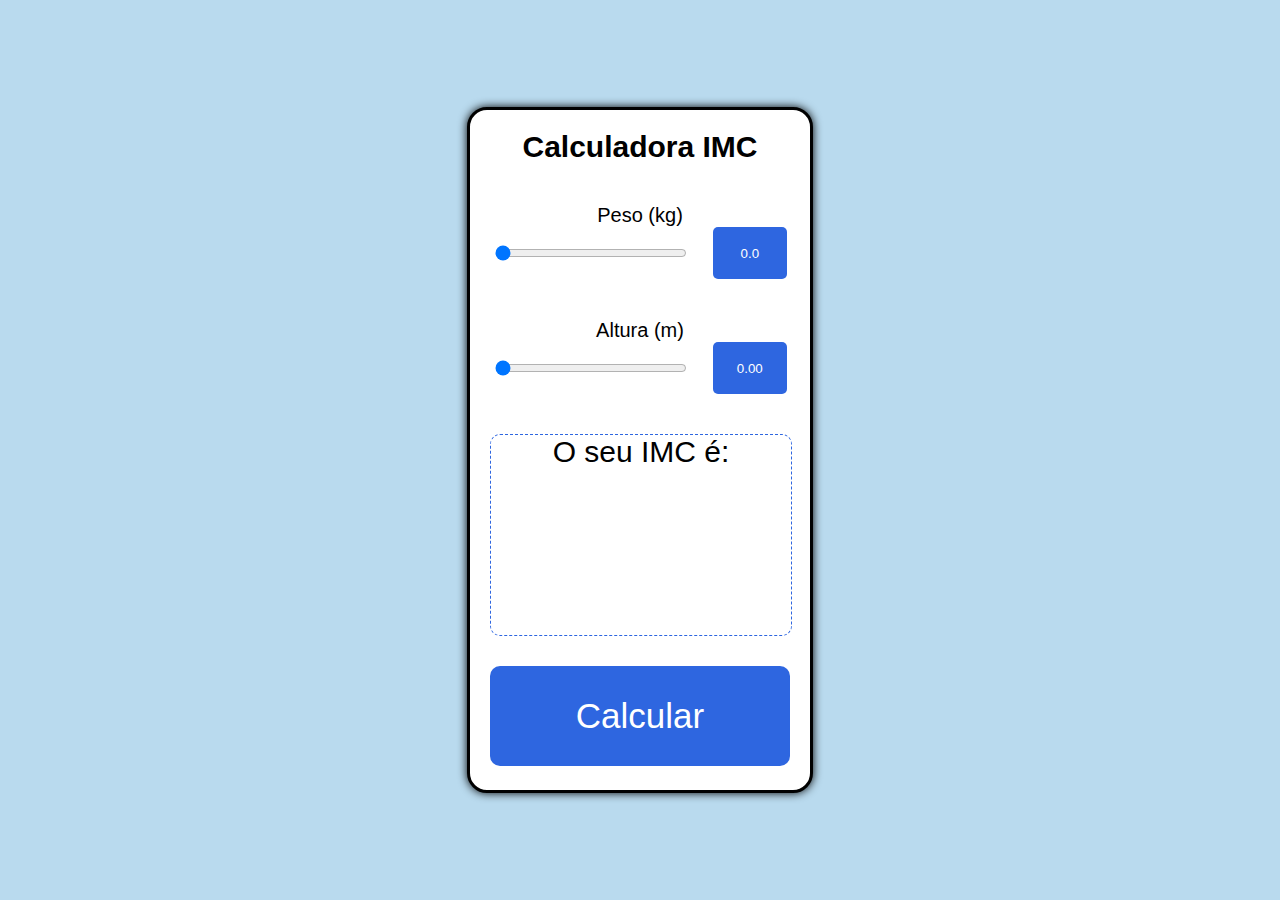
<file: index.html>
<!DOCTYPE html>
<html>

<head>
    <title>Calculadora IMC</title>
    <link rel="stylesheet" href="style.css" type="text/css">
    <link rel="preconnect" href="https://fonts.gstatic.com">
    <link href="https://fonts.googleapis.com/css2?family=Ubuntu:wght@300;500&display=swap" rel="stylesheet">
</head>

<body>
    <div class="container">
        <h1>Calculadora IMC</h1>
        <div class="container-peso">
            <p>Peso (kg)</p>
            <div class="inputs">
                <input id="slider-peso" class="input-slider" type="range" min="0.0" max="300.0" step="0.1" value="0.0">
                <input id="text-peso" class="input-text" type="text" value="0.0">
            </div>
        </div>
        <div class="container-altura">
            <p>Altura (m)</p>
            <div class="inputs">
                <input id="slider-altura" class="input-slider" type="range" min="0.00" max="2.50" step="0.01"
                    value="0.00">
                <input id="text-altura" class="input-text" type="text" value="0.00">
            </div>
        </div>
        <div class="resultado">
            <div id="O-seu-IMC-é">
                <p>O seu IMC é:</p>
            </div>
            <div id="imc-calculado">
                <p></p>
            </div>
            <div id="classificacao-imc">
                <p id="mensagem-imc"></p>
            </div>
        </div>
        <div>
            <input id="btnCalcular" class="botao-calcular" type="button" value="Calcular">
        </div>
    </div>
    <script type="text/javascript" src="script.js"></script>
</body>

</html>
</file>
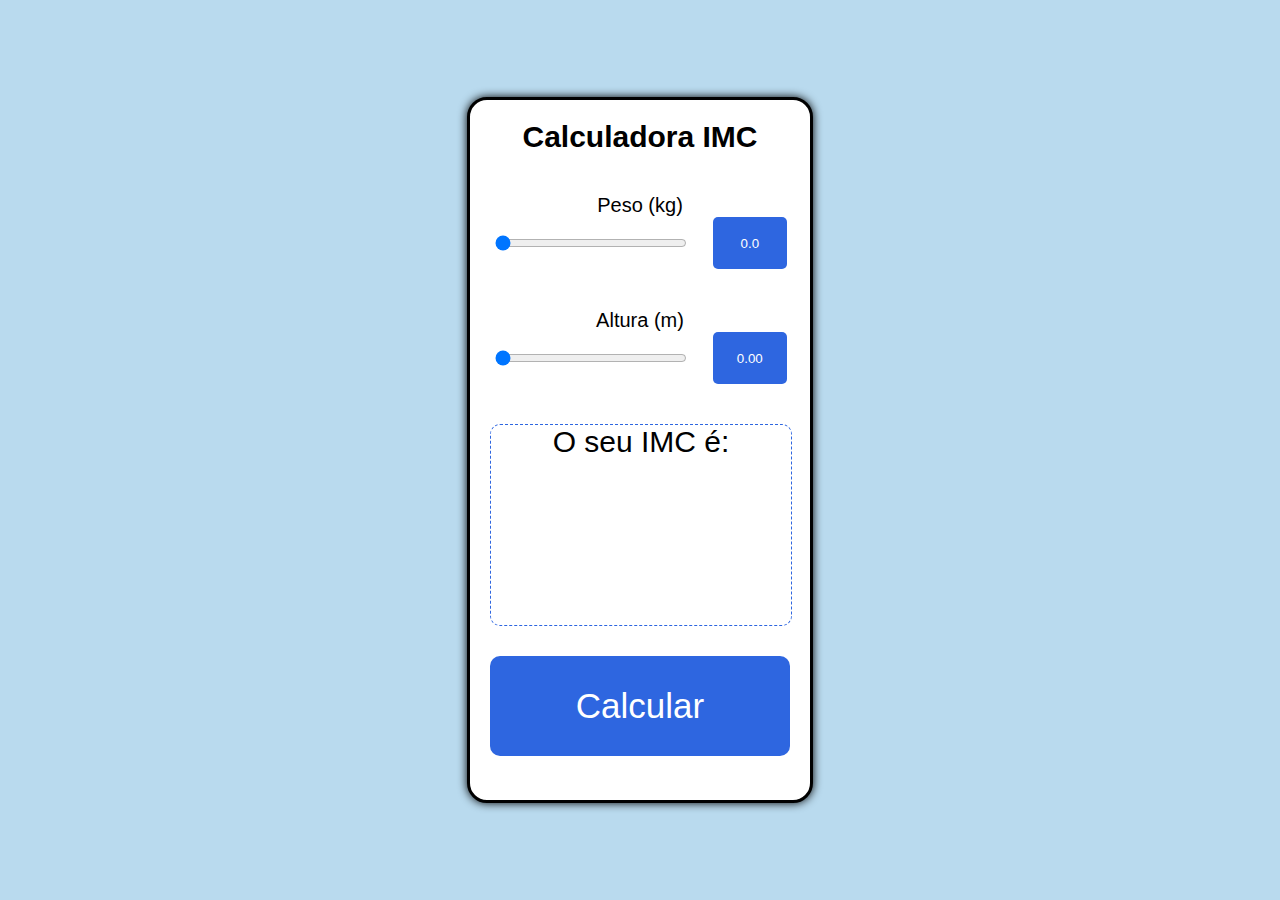
<file: Projeto/index.html>
<!DOCTYPE html>
<html>

<head>
    <title>Calculadora IMC</title>
    <link rel="stylesheet" href="style.css" type="text/css">
    <link rel="preconnect" href="https://fonts.gstatic.com">
    <link href="https://fonts.googleapis.com/css2?family=Ubuntu:wght@300;500&display=swap" rel="stylesheet">
</head>

<body>
    <div class="container">
        <h1>Calculadora IMC</h1>
        <div class="container-peso">
            <p>Peso (kg)</p>
            <div class="inputs">
                <input id="slider-peso" class="input-slider" type="range" min="0.0" max="300.0" step="0.1" value="0.0">
                <input id="text-peso" class="input-text" type="text" value="0.0">
            </div>
        </div>
        <div class="container-altura">
            <p>Altura (m)</p>
            <div class="inputs">
                <input id="slider-altura" class="input-slider" type="range" min="0.00" max="2.50" step="0.01"
                    value="0.00">
                <input id="text-altura" class="input-text" type="text" value="0.00">
            </div>
        </div>
        <div class="resultado">
            <p id="O-seu-IMC-é">O seu IMC é:</p>
            <p id="imc-calculado"></p>
            <div id="classificacao-imc">
                <p id="mensagem-imc"></p>
            </div>
        </div>
        <div>
            <input id="btnCalcular" class="botao-calcular" type="button" value="Calcular">
        </div>
    </div>
    <script type="text/javascript" src="script.js"></script>
</body>

</html>
</file>
<file: style.css>
body{
    padding: 0;
    margin: 0;
    display: flex;
    justify-content: center;
    background-color: rgb(185, 218, 238);
    font-family: 'Ubuntu', sans-serif;
}

h1{
    font-size: 30px;
    text-align: center;
    margin: 0;
    margin-bottom: 40px;
}

p {
    margin: 0;
    padding: 0;
}

.container{
    position: absolute;
    top: 0;
    bottom: 0;
    left: 0;
    right: 0;
    margin: auto;
    font-family: 'Mukta', sans-serif;
    padding: 20px;
    font-size: 20px;
    border: 3px solid rgb(0, 0, 0);
    border-radius: 20px;
    width: 300px;
    height: 640px;
    box-shadow: 0px 0px 10px;
    background-color: white;
    text-align: center;
}

.inputs {
    display: inline-block;
}

.input-slider{
    height: 10px;
    width: 12rem;
    margin-right: 20px;    
}

.input-text{
    height: 50px;
    width: 70px;
    border-radius: 5px;
    background-color: rgb(46, 102, 224);
    border: none;
    color: white;
    text-align: center;
    margin-bottom: 40px;
}

.resultado{
    border: 1px dashed rgb(46, 102, 224);
    border-radius: 10px;
    width: 100%;
    height: 200px;
    padding: 0;
    margin-bottom: 30px;
    display: flex;
    flex-direction: column;
    justify-content: space-between;
}

#O-seu-IMC-é {
    font-size: 30px;
}

#imc-calculado {
    font-size: 60px;
    color: rgb(46,102,224);
}

#classificacao-imc {
    font-size: 20px;
}

p[id='mensagem-imc'] {
    font-size: 20px;
    height: 50px;
    line-height: 50px;
    vertical-align: middle;
}

.botao-calcular{
    display: inline-block;
    background-color: rgb(46, 102, 224);
    border-radius: 10px;
    font-size: 35px;
    height: 100px;
    width: 100%;
    color: white;
    border: none;
    padding: 10px;
    cursor: pointer;
}
</file>
<file: Projeto/style.css>
body{
    padding: 0;
    margin: 0;
    display: flex;
    justify-content: center;
    background-color: rgb(185, 218, 238);
    font-family: 'Ubuntu', sans-serif;
}

h1{
    font-size: 30px;
    text-align: center;
    margin: 0;
    margin-bottom: 40px;
}

p {
    margin: 0;
    padding: 0;
}

.container{
    position: absolute;
    top: 0;
    bottom: 0;
    left: 0;
    right: 0;
    margin: auto;
    font-family: 'Mukta', sans-serif;
    padding: 20px;
    font-size: 20px;
    border: 3px solid rgb(0, 0, 0);
    border-radius: 20px;
    width: 300px;
    height: 660px;
    box-shadow: 0px 0px 10px;
    background-color: white;
    text-align: center;
}

.inputs {
    display: inline-block;
}

.input-slider{
    height: 10px;
    width: 12rem;
    margin-right: 20px;    
}

.input-text{
    height: 50px;
    width: 70px;
    border-radius: 5px;
    background-color: rgb(46, 102, 224);
    border: none;
    color: white;
    text-align: center;
    margin-bottom: 40px;
}

.resultado{
    text-align: center;
    border: 1px dashed rgb(46, 102, 224);
    border-radius: 10px;
    width: 100%;
    height: 200px;
    font-size: 10px;
    margin-bottom: 30px;
}

#O-seu-IMC-é {
    font-size: 30px;
}

#imc-calculado {
    font-size: 60px;
    color: rgb(46,102,224);
}

#classificacao-imc {
    width: 300px;
    height: 50px;
    position: absolute;
    bottom: 0;
    left: 0;
    right: 0;
    top: 350px;
    margin: auto;
}

p[id='mensagem-imc'] {
    font-size: 20px;
    height: 50px;
    line-height: 50px;
    vertical-align: middle;
}

.botao-calcular{
    display: inline-block;
    background-color: rgb(46, 102, 224);
    border-radius: 10px;
    font-size: 35px;
    height: 100px;
    width: 100%;
    color: white;
    border: none;
    padding: 10px;
    cursor: pointer;
}
</file>
